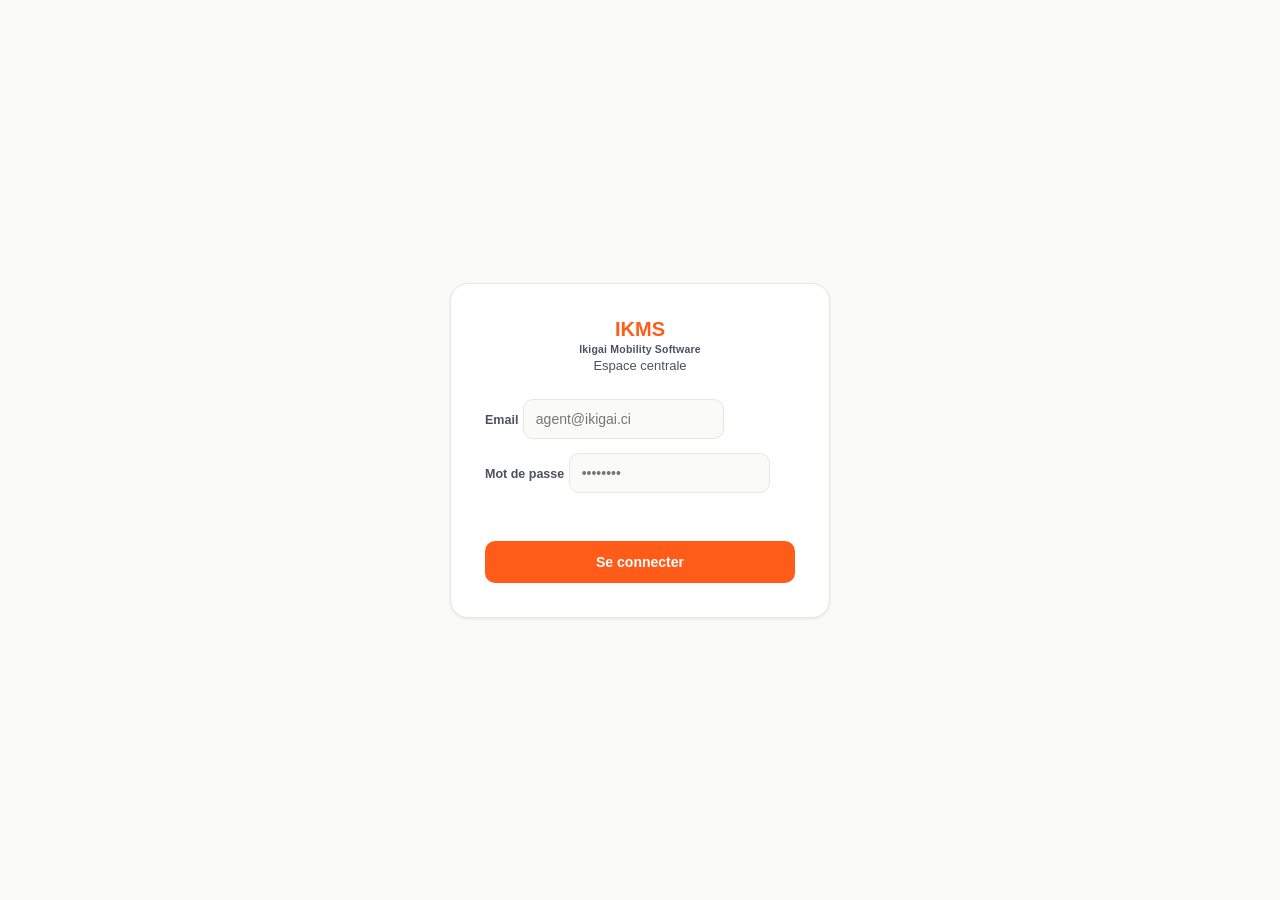
<file: index.html>
<!doctype html>
<html lang="fr">
<head>
<meta charset="utf-8">
<meta name="viewport" content="width=device-width, initial-scale=1">
<title>Connexion — IKMS Centrale</title>
<link rel="stylesheet" href="./assets/css/theme.css">
<style>
  .ecran-connexion { min-height: 100vh; display: flex; align-items: center; justify-content: center; padding: 24px; }
  .carte-connexion { background: var(--papier); border: 1px solid var(--ligne); border-radius: 18px; padding: 34px; width: 100%; max-width: 380px; box-shadow: var(--ombre); }
  .logo-bloc { text-align: center; margin-bottom: 26px; }
  .logo-bloc .marque { font-size: 20px; font-weight: 800; color: var(--terracotta); }
  .logo-bloc .marque span { display: block; font-size: 10.5px; font-weight: 600; color: var(--ink-soft); margin-top: 2px; letter-spacing: 0.02em; }
  .logo-bloc .sous-marque { font-size: 13px; color: var(--ink-soft); margin-top: 3px; }
  form { display: flex; flex-direction: column; gap: 14px; }
  label { font-size: 12.5px; font-weight: 700; color: var(--ink-soft); }
  input { height: 40px; border: 1.5px solid var(--ligne); border-radius: 10px; padding: 0 12px; background: var(--creme); }
  input:focus { border-color: var(--terracotta); outline: none; }
  .bouton-connexion { height: 42px; background: var(--terracotta); color: var(--papier); border: none; border-radius: 10px; font-weight: 700; margin-top: 4px; }
  .bouton-connexion:disabled { opacity: 0.6; }
  .erreur { color: var(--alerte); font-size: 13px; font-weight: 600; text-align: center; min-height: 16px; }
  .banniere-session {
    background: var(--attente-fond); color: var(--ink); font-size: 13px; text-align: center;
    padding: 12px; border-radius: 10px; margin-bottom: 18px; line-height: 1.5;
  }
  .banniere-session a { color: var(--terracotta); font-weight: 700; text-decoration: underline; cursor: pointer; }
</style>
</head>
<body>
  <div class="ecran-connexion">
    <div class="carte-connexion">
      <div class="logo-bloc">
        <div class="marque">IKMS<span>Ikigai Mobility Software</span></div>
        <div class="sous-marque">Espace centrale</div>
      </div>
      <div class="banniere-session" id="banniere-session" hidden></div>
      <form id="form-connexion">
        <div>
          <label for="email">Email</label>
          <input id="email" type="email" autocomplete="username" required placeholder="agent@ikigai.ci">
        </div>
        <div>
          <label for="password">Mot de passe</label>
          <input id="password" type="password" autocomplete="current-password" required placeholder="••••••••">
        </div>
        <p class="erreur" id="message-erreur" role="alert"></p>
        <button class="bouton-connexion" type="submit" id="bouton-connexion">Se connecter</button>
      </form>
    </div>
  </div>
  <script src="./assets/js/config.public.js"></script>
  <script type="module" src="./assets/js/login.js"></script>
</body>
</html>
</file>
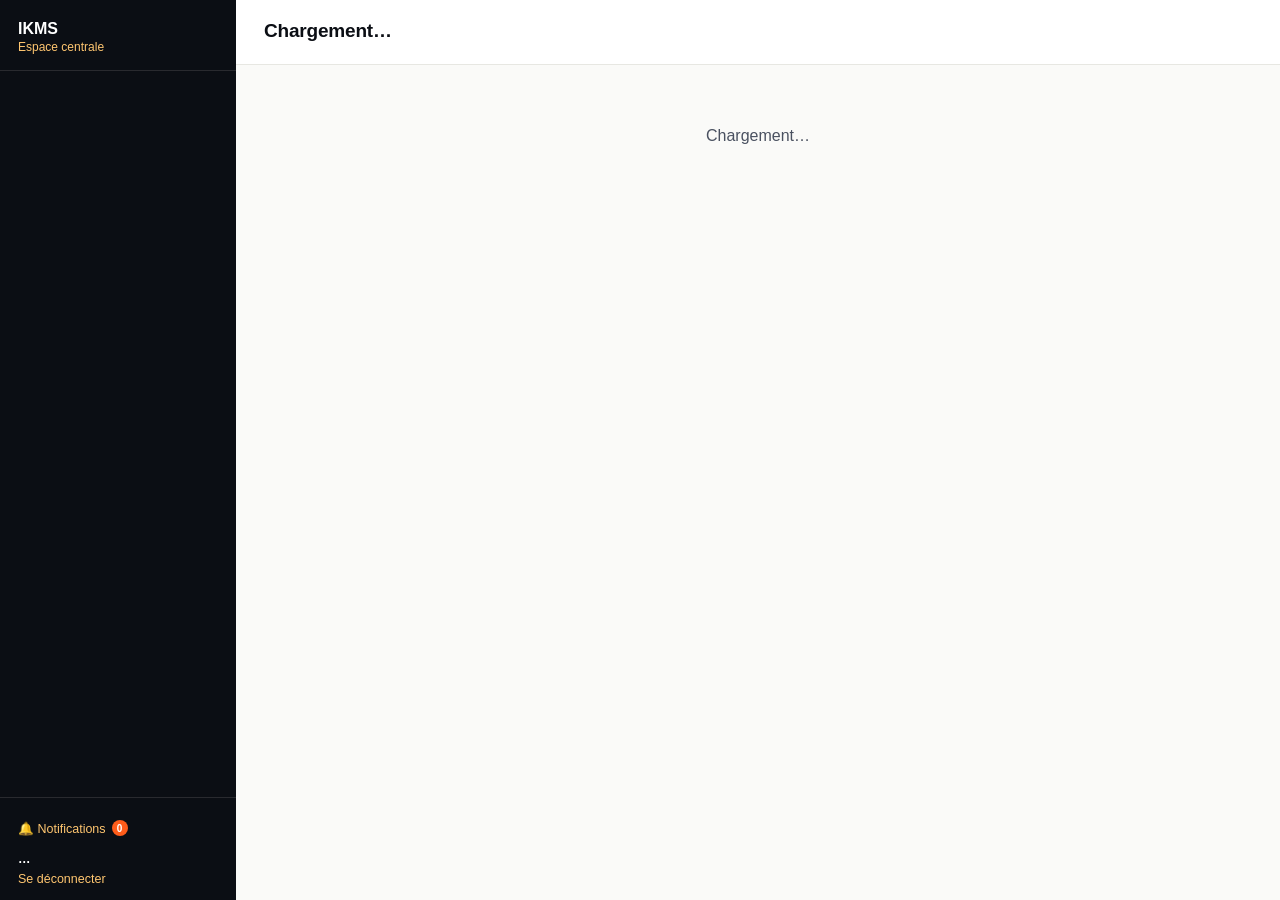
<file: centrale.html>
<!doctype html>
<html lang="fr">
<head>
<meta charset="utf-8">
<meta name="viewport" content="width=device-width, initial-scale=1">
<title>IKMS — Centrale</title>
<link rel="stylesheet" href="./assets/css/theme.css">
<link rel="stylesheet" href="./assets/css/centrale.css">
</head>
<body>
<div class="app">
  <aside class="sidebar" id="sidebar">
    <div class="sidebar-marque">
      <div class="nom">IKMS</div>
      <div class="entreprise">Espace centrale</div>
    </div>
    <nav class="sidebar-nav" id="sidebar-nav"></nav>
    <div class="sidebar-pied">
      <button class="btn-cloche-sidebar" id="btn-notifications" type="button">
        🔔 Notifications <span class="bulle-cloche-sidebar" id="bulle-notifications" hidden>0</span>
      </button>
      <div class="nom-utilisateur" id="pied-nom">…</div>
      <button id="btn-deconnexion" type="button">Se déconnecter</button>
    </div>
  </aside>

  <main class="principal">
    <header class="entete-panneau">
      <div>
        <h1 id="titre-panneau">Chargement…</h1>
        <div class="sous-titre" id="sous-titre-panneau"></div>
      </div>
      <div id="actions-panneau"></div>
    </header>
    <div class="panneau-contenu" id="contenu-panneau">
      <div class="chargement-panneau">Chargement…</div>
    </div>
  </main>
</div>

<script src="./assets/js/config.public.js"></script>
<script type="module" src="./assets/js/app.js"></script>
</body>
</html>
</file>
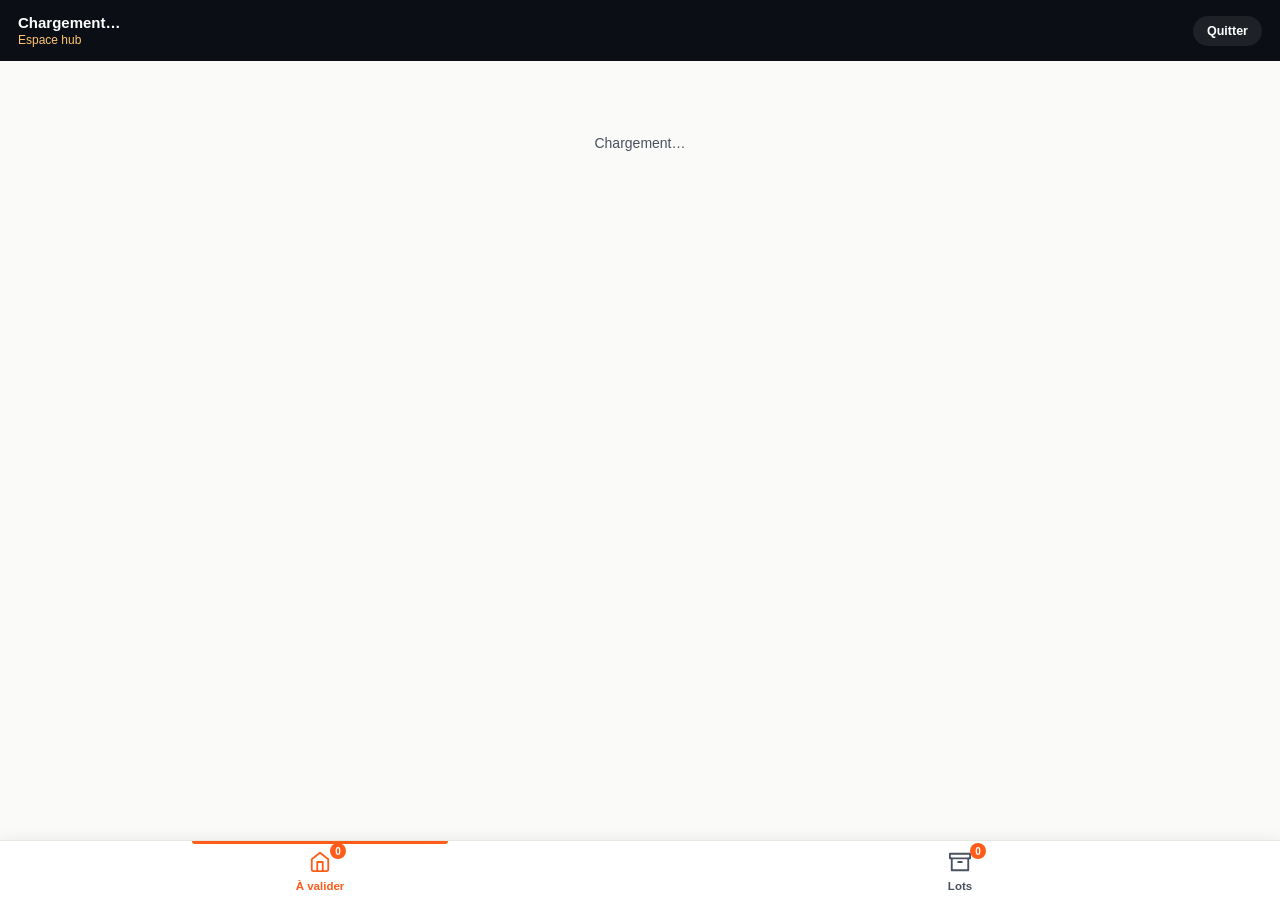
<file: hub.html>
<!doctype html>
<html lang="fr">
<head>
<meta charset="utf-8">
<meta name="viewport" content="width=device-width, initial-scale=1, viewport-fit=cover, maximum-scale=1">
<title>Hub — IKMS</title>
<link rel="stylesheet" href="./assets/css/theme.css">
<link rel="stylesheet" href="./assets/css/centrale.css">
<link rel="stylesheet" href="./assets/css/hub.css">
</head>
<body>
<div class="app-hub">

  <header class="topbar">
    <div class="identite">
      <span class="nom" id="topbar-nom">Chargement…</span>
      <span class="hub">Espace hub</span>
    </div>
    <button class="btn-deconnexion" id="btn-deconnexion" type="button">Quitter</button>
  </header>

  <main class="contenu-hub" id="contenu">
    <div class="chargement">Chargement…</div>
  </main>

  <nav class="onglets" aria-label="Navigation hub">
    <button class="onglet" data-onglet="A_VALIDER" aria-current="true" type="button">
      <span class="onglet-icone" aria-hidden="true">
        <svg width="22" height="22" viewBox="0 0 24 24" fill="none" stroke="currentColor" stroke-width="2" stroke-linecap="round" stroke-linejoin="round"><path d="M3 9l9-7 9 7v11a2 2 0 0 1-2 2H5a2 2 0 0 1-2-2z"/><path d="M9 22V12h6v10"/></svg>
      </span>
      <span class="onglet-libelle">À valider</span>
      <span class="onglet-badge" id="badge-valider" hidden>0</span>
    </button>
    <button class="onglet" data-onglet="LOTS" type="button">
      <span class="onglet-icone" aria-hidden="true">
        <svg width="22" height="22" viewBox="0 0 24 24" fill="none" stroke="currentColor" stroke-width="2" stroke-linecap="round" stroke-linejoin="round"><path d="M21 8V21H3V8"/><path d="M1 3h22v5H1z"/><path d="M10 12h4"/></svg>
      </span>
      <span class="onglet-libelle">Lots</span>
      <span class="onglet-badge" id="badge-lots" hidden>0</span>
    </button>
  </nav>

</div>

<script src="./assets/js/config.public.js"></script>
<script type="module" src="./assets/js/hub.js"></script>
</body>
</html>
</file>
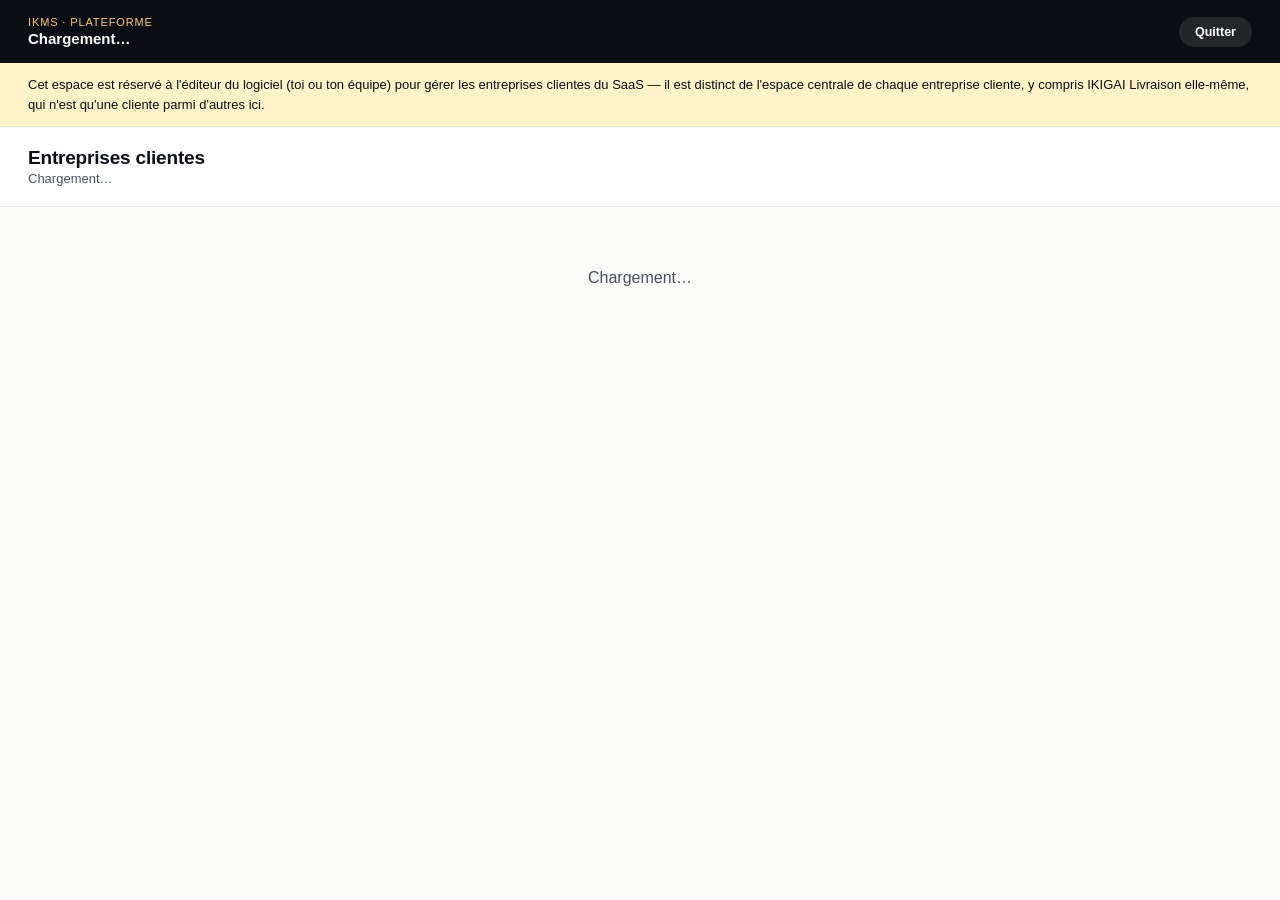
<file: plateforme.html>
<!doctype html>
<html lang="fr">
<head>
<meta charset="utf-8">
<meta name="viewport" content="width=device-width, initial-scale=1">
<title>Plateforme — IKMS</title>
<link rel="stylesheet" href="./assets/css/theme.css">
<link rel="stylesheet" href="./assets/css/centrale.css">
</head>
<body>
<div class="app-plateforme">

  <header class="topbar-plateforme">
    <div class="identite">
      <span class="marque">IKMS · Plateforme</span>
      <span class="nom" id="topbar-nom">Chargement…</span>
    </div>
    <button class="btn-deconnexion" id="btn-deconnexion" type="button">Quitter</button>
  </header>

  <p class="avertissement-plateforme">
    Cet espace est réservé à l'éditeur du logiciel (toi ou ton équipe) pour gérer les entreprises clientes
    du SaaS — il est distinct de l'espace centrale de chaque entreprise cliente, y compris IKIGAI Livraison
    elle-même, qui n'est qu'une cliente parmi d'autres ici.
  </p>

  <main class="contenu-plateforme">
    <header class="entete-panneau">
      <div>
        <h1 id="titre-panneau">Entreprises clientes</h1>
        <div class="sous-titre" id="sous-titre-panneau">Chargement…</div>
      </div>
      <div id="actions-panneau"></div>
    </header>
    <div class="panneau-contenu" id="contenu-panneau">
      <div class="chargement-panneau">Chargement…</div>
    </div>
  </main>

</div>

<script src="./assets/js/config.public.js"></script>
<script type="module" src="./assets/js/plateforme.js"></script>
</body>
</html>
</file>
<file: assets/css/theme.css>
/* ============================================================================
   IKMS (Ikigai Mobility Software) — Espace Centrale — Jetons de design
   Même famille que l'espace livreur et les pages publiques (accent orange
   kinétique commun aux trois applications), mais pensé pour un poste de
   travail dense : sidebar de navigation, tableaux, formulaires rapides au
   clavier. Signature de cet espace : les statuts sont rendus comme des
   tampons encreurs sur bordereau — cette entreprise digitalise un métier qui
   tamponnait des bordereaux papier, le clin d'œil est assumé.
   ============================================================================ */

:root {
  --terracotta: #FF5C1A;
  --terracotta-deep: #E24700;
  --peche: #FFC670;
  --creme: #FAFAF8;
  --indigo: #10131C;
  --gold: #FFB703;

  --ink: #0B0E14;
  --ink-soft: #4A5160;
  --papier: #FFFFFF;
  --ligne: #E7E7E2;

  --attente: #B45309;
  --attente-fond: #FEF3C7;
  --valide: #15803D;
  --valide-fond: #DCFCE7;
  --alerte: #DC2626;
  --alerte-fond: #FEE2E2;

  --police-corps: -apple-system, BlinkMacSystemFont, "Segoe UI", Roboto, sans-serif;
  --police-titre: -apple-system, BlinkMacSystemFont, "Segoe UI", Roboto, sans-serif;
  --police-donnee: "Space Mono", "SF Mono", Consolas, monospace;

  --r-sm: 8px;
  --r-md: 12px;
  --r-lg: 18px;
  --ombre: 0 1px 3px rgba(11, 14, 20, 0.08);
  --ombre-forte: 0 12px 32px rgba(11, 14, 20, 0.20);
  --ombre-accent: 0 8px 20px -4px rgba(255, 92, 26, 0.4);
  --ease-out-expo: cubic-bezier(0.16, 1, 0.3, 1);
  --sidebar-largeur: 236px;
}

* { box-sizing: border-box; }
html, body { height: 100%; }
body {
  margin: 0;
  animation: entree-douce 0.25s ease; /* fondu doux à chaque changement de page */
  font-family: var(--police-corps);
  background: var(--creme);
  color: var(--ink);
  -webkit-font-smoothing: antialiased;
}
h1, h2, h3 { margin: 0; letter-spacing: -0.01em; font-weight: 700; }
p { margin: 0; }
button, input, select, textarea { font-family: inherit; font-size: 14px; }
table { border-collapse: collapse; width: 100%; }
a { color: inherit; }

:focus-visible { outline: 3px solid var(--terracotta); outline-offset: 2px; }
@media (prefers-reduced-motion: reduce) {
  * { animation-duration: 0.001ms !important; transition-duration: 0.001ms !important; }
}

/* ============================================================================
   Retour tactile — feedback immédiat au clic/tap, et transition douce à
   chaque changement d'écran/onglet/panneau. Sans ça, l'interface donne
   l'impression de ne pas réagir au toucher (retour terrain).
   ============================================================================ */
button:not(:disabled), .btn:not(:disabled) {
  transition: transform 0.08s ease, opacity 0.08s ease, background-color 0.15s ease;
}
button:not(:disabled):active, .btn:not(:disabled):active {
  transform: scale(0.96);
}

@keyframes entree-douce {
  from { opacity: 0; transform: translateY(6px); }
  to { opacity: 1; transform: translateY(0); }
}
.entree-contenu { animation: entree-douce 0.22s ease; }
</file>
<file: assets/css/centrale.css>
/* ============================================================================
   Espace Centrale — composants
   ============================================================================ */

.app { display: flex; min-height: 100vh; }

/* --- Sidebar ------------------------------------------------------------ */
.sidebar {
  width: var(--sidebar-largeur); flex-shrink: 0;
  background: var(--ink); color: var(--papier);
  display: flex; flex-direction: column;
  position: sticky; top: 0; height: 100vh; overflow-y: auto;
}
.sidebar-marque { padding: 20px 18px 16px; border-bottom: 1px solid rgba(255,241,232,0.12); }
.sidebar-marque .nom { font-weight: 800; font-size: 16px; }
.sidebar-marque .entreprise { font-size: 12px; color: var(--peche); margin-top: 2px; }

.sidebar-nav { flex: 1; padding: 10px 10px; display: flex; flex-direction: column; gap: 2px; }
.sidebar-groupe { font-size: 10.5px; text-transform: uppercase; letter-spacing: 0.08em; color: rgba(255,241,232,0.45); padding: 14px 10px 6px; }
.sidebar-lien {
  display: flex; align-items: center; gap: 10px; padding: 10px 12px; border-radius: var(--r-sm);
  color: rgba(255,241,232,0.8); font-size: 13.5px; font-weight: 600; background: none; border: none;
  width: 100%; text-align: left; cursor: pointer;
}
.sidebar-lien:hover { background: rgba(255,241,232,0.08); color: var(--papier); }
.sidebar-lien[aria-current="true"] { background: var(--terracotta); color: var(--papier); }
.sidebar-lien svg { flex-shrink: 0; }
.sidebar-lien span:not(.sidebar-bulle) { flex: 1; }
.sidebar-bulle {
  flex-shrink: 0; min-width: 19px; height: 19px; padding: 0 5px; border-radius: 999px;
  background: var(--alerte); color: #fff; font-size: 11px; font-weight: 700;
  display: flex; align-items: center; justify-content: center;
}
.sidebar-lien[aria-current="true"] .sidebar-bulle { background: rgba(255,255,255,0.28); }

.sidebar-pied { padding: 14px 18px; border-top: 1px solid rgba(255,241,232,0.12); font-size: 12.5px; }
.sidebar-pied .nom-utilisateur { font-weight: 700; color: var(--papier); margin-top: 8px; }
.sidebar-pied button { background: none; border: none; color: var(--peche); font-size: 12.5px; padding: 6px 0 0; cursor: pointer; }
.btn-cloche-sidebar {
  position: relative; width: 100%; text-align: left; display: flex; align-items: center; gap: 6px;
  padding: 8px 0 !important;
}
.bulle-cloche-sidebar {
  background: var(--terracotta); color: #fff; font-size: 10px; font-weight: 700;
  min-width: 16px; height: 16px; border-radius: 999px; display: inline-flex; align-items: center; justify-content: center; padding: 0 4px;
}
.voile-notifications-centrale {
  position: fixed; inset: 0; background: rgba(0,0,0,0.4); z-index: 200; display: flex; align-items: center; justify-content: center;
}
.boite-notifications-centrale {
  background: var(--papier); border-radius: var(--r-lg); width: 92%; max-width: 420px; max-height: 70vh; overflow-y: auto; box-shadow: var(--ombre-forte);
}
.boite-notifications-centrale .entete-notif { display: flex; justify-content: space-between; align-items: center; padding: 16px; border-bottom: 1px solid var(--ligne); position: sticky; top: 0; background: var(--papier); }
.ligne-notif-c { padding: 12px 16px; border-bottom: 1px solid var(--ligne); font-size: 13px; cursor: pointer; }
.ligne-notif-c.non-lue { background: rgba(255,140,70,0.06); font-weight: 600; }
.ligne-notif-c .date-notif-c { font-size: 11px; color: var(--ink-soft); margin-top: 3px; font-weight: 400; }

/* --- Zone principale ------------------------------------------------------ */
.principal { flex: 1; min-width: 0; display: flex; flex-direction: column; }
.entete-panneau {
  padding: 20px 28px; border-bottom: 1px solid var(--ligne); background: var(--papier);
  display: flex; align-items: center; justify-content: space-between; gap: 16px; flex-wrap: wrap;
}
.entete-panneau h1 { font-size: 19px; }
.entete-panneau .sous-titre { font-size: 13px; color: var(--ink-soft); margin-top: 2px; }
.panneau-contenu { padding: 22px 28px; flex: 1; }

/* --- Boutons -------------------------------------------------------------- */
.btn {
  height: 38px; padding: 0 16px; border-radius: var(--r-sm); border: none; font-weight: 700; font-size: 13.5px;
  display: inline-flex; align-items: center; gap: 7px; cursor: pointer;
}
.btn-primaire { background: linear-gradient(135deg, var(--terracotta) 0%, var(--terracotta-deep) 100%); color: var(--papier); box-shadow: var(--ombre-accent); }
.btn-primaire:hover { filter: brightness(1.05); }
.btn-secondaire { background: var(--peche); color: var(--ink); }
.btn-discret { background: transparent; border: 1px solid var(--ligne); color: var(--ink-soft); }
.btn-discret:hover { background: var(--creme); }
.btn-alerte { background: var(--alerte-fond); color: var(--alerte); }
.btn-petit { height: 30px; padding: 0 11px; font-size: 12.5px; }
.btn:disabled { opacity: 0.5; pointer-events: none; }

/* --- Cartes de synthese (KPI) --------------------------------------------- */
.grille-kpi { display: grid; grid-template-columns: repeat(auto-fit, minmax(150px, 1fr)); gap: 12px; margin-bottom: 20px; }
.carte-kpi { background: var(--papier); border: 1px solid var(--ligne); border-radius: var(--r-md); padding: 14px 16px; }
.carte-kpi .valeur { font-family: var(--police-donnee); font-size: 22px; font-weight: 700; }
.carte-kpi .label { font-size: 12px; color: var(--ink-soft); margin-top: 2px; }
.carte-kpi .valeur.negatif { color: var(--alerte); }
.carte-kpi .valeur.positif { color: var(--valide); }

/* --- Tableaux -------------------------------------------------------------- */
.bloc-tableau { background: var(--papier); border: 1px solid var(--ligne); border-radius: var(--r-md); overflow: hidden; margin-bottom: 20px; }
.barre-assignation-groupee {
  display: flex; align-items: center; gap: 10px; padding: 12px 16px; margin-bottom: 12px;
  background: var(--papier); border: 1px solid var(--ligne); border-radius: var(--r-md); flex-wrap: wrap;
}
.barre-assignation-groupee select { height: 34px; border: 1.5px solid var(--ligne); border-radius: 8px; padding: 0 10px; background: var(--creme); }
.compteur-selection { font-size: 12.5px; color: var(--ink-soft); font-weight: 700; }
.tableau-titre { padding: 12px 16px; border-bottom: 1px solid var(--ligne); font-weight: 700; font-size: 13.5px; display: flex; justify-content: space-between; align-items: center; }
table.donnees th {
  text-align: left; font-size: 11px; text-transform: uppercase; letter-spacing: 0.04em; color: var(--ink-soft);
  padding: 9px 14px; border-bottom: 1px solid var(--ligne); background: var(--creme);
}
table.donnees td { padding: 11px 14px; border-bottom: 1px solid var(--ligne); font-size: 13.5px; vertical-align: middle; }
table.donnees tr:last-child td { border-bottom: none; }
table.donnees tr:hover td { background: rgba(124,88,68,0.04); }
.cellule-donnee { font-family: var(--police-donnee); font-weight: 700; }
.cellule-actions { display: flex; gap: 6px; justify-content: flex-end; }

.etat-vide-tableau { padding: 32px; text-align: center; color: var(--ink-soft); font-size: 13.5px; }
.ligne-alerte-zone { background: rgba(217, 119, 6, 0.1) !important; }
.ligne-alerte-zone:hover { background: rgba(217, 119, 6, 0.16) !important; }
.badge-alerte-zone {
  display: inline-block; margin-top: 4px; font-size: 11.5px; font-weight: 700;
  color: #B45309; background: rgba(217, 119, 6, 0.16); border: 1px solid rgba(217, 119, 6, 0.4);
  border-radius: 6px; padding: 3px 8px;
}
#recherche-commandes {
  padding: 8px 12px; border-radius: var(--r-md); border: 1px solid var(--ligne);
  font-size: 13px; background: var(--papier);
}
#recherche-commandes:focus { border-color: var(--terracotta); outline: none; }

/* --- Tampon de statut (signature visuelle) --------------------------------- */
.tampon {
  display: inline-flex; align-items: center; gap: 5px;
  font-family: var(--police-donnee); font-size: 11px; font-weight: 700; text-transform: uppercase;
  letter-spacing: 0.04em; padding: 4px 10px; border-radius: 3px;
  border: 1.5px solid currentColor; transform: rotate(-1.2deg);
  white-space: nowrap;
}
.tampon.attente { color: var(--attente); background: var(--attente-fond); }
.tampon.valide { color: var(--valide); background: var(--valide-fond); }
.tampon.alerte { color: var(--alerte); background: var(--alerte-fond); }
.tampon.neutre { color: var(--ink-soft); background: var(--creme); border-color: var(--ligne); }
/* Vert contour (pas rempli) : une étape positive mais pas encore finale
   (ramassé, au hub, en lot) — pour ne pas se confondre visuellement avec
   "valide" plein, réservé aux statuts vraiment terminés (livré, terminée). */
.tampon.valide-contour { color: var(--valide); background: transparent; }

/* --- Formulaires ------------------------------------------------------------ */
.formulaire { display: flex; flex-direction: column; gap: 14px; max-width: 560px; }
.ligne-champs { display: grid; grid-template-columns: 1fr 1fr; gap: 12px; }
.champ label { display: block; font-size: 12.5px; font-weight: 700; color: var(--ink-soft); margin-bottom: 5px; }
.champ input, .champ select, .champ textarea {
  width: 100%; height: 38px; border: 1.5px solid var(--ligne); border-radius: var(--r-sm);
  padding: 0 12px; background: var(--papier); color: var(--ink);
}
.champ textarea { height: auto; padding: 10px 12px; min-height: 70px; }
.champ input:focus, .champ select:focus, .champ textarea:focus { border-color: var(--terracotta); outline: none; }
.champ-aide { font-size: 12px; color: var(--ink-soft); margin-top: 4px; }
.champ-adresse-centrale { position: relative; }
.liste-suggestions {
  position: absolute; left: 0; right: 0; top: 100%; z-index: 20; margin-top: 4px;
  background: var(--papier); border: 1.5px solid var(--ligne); border-radius: 10px;
  box-shadow: 0 8px 28px rgba(36, 26, 20, 0.18); max-height: 220px; overflow-y: auto;
}
.suggestion-adresse {
  display: block; width: 100%; text-align: left; padding: 9px 12px; border: none;
  background: none; font-size: 13px; color: var(--ink); border-bottom: 1px solid var(--ligne);
}
.suggestion-adresse:last-child { border-bottom: none; }
.suggestion-adresse:hover, .suggestion-adresse:focus-visible { background: var(--creme); }

.liste-colis-form { display: flex; flex-direction: column; gap: 10px; }
.ligne-colis-form { display: grid; grid-template-columns: 1fr 1fr 1fr auto; gap: 8px; align-items: end; background: var(--creme); padding: 10px; border-radius: var(--r-sm); }
.ligne-colis-form .champ { margin: 0; }

/* --- Modales --------------------------------------------------------------- */
.voile {
  position: fixed; inset: 0; background: rgba(36,26,20,0.45);
  display: flex; align-items: center; justify-content: center; z-index: 50; padding: 20px;
}
.boite-modale {
  background: var(--papier); border-radius: var(--r-lg); padding: 24px; width: 100%; max-width: 520px;
  max-height: 88vh; overflow-y: auto; box-shadow: var(--ombre-forte);
}
.boite-modale-large { max-width: 720px; }
.boite-modale h2 { font-size: 17px; margin-bottom: 4px; }
.boite-modale .sous-titre { font-size: 13px; color: var(--ink-soft); margin-bottom: 18px; }
.boite-modale .actions-bas { display: flex; justify-content: flex-end; gap: 10px; margin-top: 20px; }
.boite-modale .cellule-actions .btn { white-space: nowrap; }

.message-erreur { background: var(--alerte-fond); color: var(--alerte); font-size: 13px; font-weight: 600; padding: 9px 12px; border-radius: var(--r-sm); margin-bottom: 12px; display: none; }
.message-erreur.visible { display: block; }
.message-flash {
  position: fixed; top: 18px; right: 24px; background: var(--valide); color: var(--papier);
  font-weight: 700; font-size: 13.5px; padding: 12px 18px; border-radius: var(--r-md); box-shadow: var(--ombre-forte);
  z-index: 60;
}

.chargement-panneau { padding: 40px; text-align: center; color: var(--ink-soft); }

.lien-copie {
  display: inline-flex; align-items: center; gap: 5px; font-size: 12.5px; font-weight: 700; color: var(--terracotta);
  background: none; border: none; cursor: pointer;
}

@media (max-width: 860px) {
  .sidebar { position: fixed; z-index: 40; transform: translateX(-100%); transition: transform 0.2s ease; }
  .sidebar.ouverte { transform: translateX(0); }
  .ligne-champs { grid-template-columns: 1fr; }
}

/* Prix estimé en direct dans le formulaire de commande interne */
.prix-estime-centrale {
  margin-top: 6px; font-size: 12.5px; font-weight: 700; color: var(--valide);
}

/* --- Page plateforme (super-admin, distincte de l'espace centrale) ------- */
.app-plateforme { min-height: 100vh; display: flex; flex-direction: column; }
.topbar-plateforme {
  background: var(--ink); color: var(--papier); padding: 16px 28px;
  display: flex; align-items: center; justify-content: space-between; gap: 12px;
}
.topbar-plateforme .identite { display: flex; flex-direction: column; gap: 2px; }
.topbar-plateforme .marque { font-size: 11px; text-transform: uppercase; letter-spacing: 0.08em; color: var(--peche); }
.topbar-plateforme .nom { font-weight: 700; font-size: 15px; }
.topbar-plateforme .btn-deconnexion {
  background: rgba(255,241,232,0.1); color: var(--papier); border: none;
  padding: 8px 16px; border-radius: 999px; font-size: 12.5px; font-weight: 700;
}
.avertissement-plateforme {
  background: var(--attente-fond); color: var(--ink); font-size: 13px; line-height: 1.5;
  padding: 12px 28px; margin: 0; border-bottom: 1px solid var(--ligne);
}
.contenu-plateforme { flex: 1; }
</file>
<file: assets/css/hub.css>
/* ============================================================================
   Espace Hub (mobile) — layout plein écran façon app native, réutilise les
   couleurs/variables de theme.css et quelques classes de centrale.css
   (btn, etc.) mais avec sa propre disposition adaptée au téléphone.
   ============================================================================ */

.app-hub {
  min-height: 100vh;
  min-height: 100dvh;
  display: flex;
  flex-direction: column;
  background: var(--creme);
}

.app-hub .topbar {
  background: var(--ink);
  color: var(--papier);
  padding: 14px 18px calc(14px + env(safe-area-inset-top, 0px));
  display: flex; align-items: center; justify-content: space-between; gap: 10px;
}
.app-hub .topbar .identite { display: flex; flex-direction: column; gap: 2px; min-width: 0; }
.app-hub .topbar .nom { font-weight: 700; font-size: 15px; white-space: nowrap; overflow: hidden; text-overflow: ellipsis; }
.app-hub .topbar .hub { font-size: 12px; color: var(--peche); }
.app-hub .btn-deconnexion {
  background: rgba(255,255,255,0.08); color: var(--papier); border: none;
  padding: 8px 14px; border-radius: 999px; font-size: 12.5px; font-weight: 700; flex-shrink: 0;
}
.app-hub .btn-deconnexion:active { transform: scale(0.94); background: rgba(255,241,232,0.12); }

.contenu-hub { flex: 1; overflow-y: auto; padding: 14px 14px calc(80px + env(safe-area-inset-bottom, 0px)); }

.chargement, .etat-vide-hub {
  text-align: center; color: var(--ink-soft); padding: 60px 20px; font-size: 14px;
}

/* --- Barre d'onglets fixe, comme l'espace livreur ----------------------- */
.app-hub .onglets {
  position: fixed; left: 0; right: 0; bottom: 0; z-index: 40;
  display: grid; grid-template-columns: 1fr 1fr;
  background: var(--papier);
  border-top: 1px solid var(--ligne);
  padding-bottom: env(safe-area-inset-bottom, 0px);
  box-shadow: 0 -2px 12px rgba(36,26,20,0.06);
}
.app-hub .onglet {
  background: none; border: none; padding: 10px 4px 8px;
  display: flex; flex-direction: column; align-items: center; gap: 4px;
  color: var(--ink-soft); position: relative;
  transition: transform 0.08s ease, color 0.15s ease;
}
.app-hub .onglet:active { transform: scale(0.92); }
.app-hub .onglet[aria-current="true"] { color: var(--terracotta); }
.app-hub .onglet[aria-current="true"]::before {
  content: ""; position: absolute; top: 0; left: 30%; right: 30%; height: 3px;
  background: var(--terracotta); border-radius: 0 0 3px 3px;
}
.app-hub .onglet-libelle { font-size: 11.5px; font-weight: 700; }
.app-hub .onglet-badge {
  position: absolute; top: 2px; right: calc(50% - 26px);
  background: var(--terracotta); color: var(--papier);
  font-size: 10px; font-weight: 700; min-width: 16px; height: 16px; border-radius: 999px;
  display: flex; align-items: center; justify-content: center; padding: 0 3px;
}

/* --- Cartes glissantes --------------------------------------------------
   Deux couches empilées : les actions révélées en dessous (position:
   absolute, pleine hauteur, alignées à droite), et la carte visible
   au-dessus qui glisse horizontalement pour les découvrir. */
.liste-cartes-hub { display: flex; flex-direction: column; gap: 10px; }

.carte-glissante {
  position: relative; border-radius: var(--r-md); overflow: hidden;
  box-shadow: 0 1px 3px rgba(36,26,20,0.08);
}

.carte-actions-revelees {
  position: absolute; inset: 0; left: auto; display: flex;
}
.action-validation {
  border: none; color: var(--papier); font-size: 12px; font-weight: 700;
  padding: 0 16px; min-width: 88px; line-height: 1.25; text-align: center;
}
.action-validation.action-ok { background: var(--valide); }
.action-validation.action-attente { background: #b98a3e; }
.action-validation.action-danger { background: var(--alerte); }

.carte-swipe {
  position: relative; background: var(--papier); touch-action: pan-y;
  display: flex; align-items: center; justify-content: space-between;
  padding: 14px 16px; will-change: transform; cursor: grab;
}
.carte-corps { min-width: 0; }
.carte-titre { font-weight: 700; font-size: 14px; }
.carte-sous { font-size: 12.5px; color: var(--ink-soft); margin-top: 2px; }
.carte-motif { font-size: 12px; color: var(--terracotta); margin-top: 4px; font-weight: 700; }
.carte-indice-glisser { color: var(--ligne); font-size: 18px; flex-shrink: 0; padding-left: 8px; }
</file>
